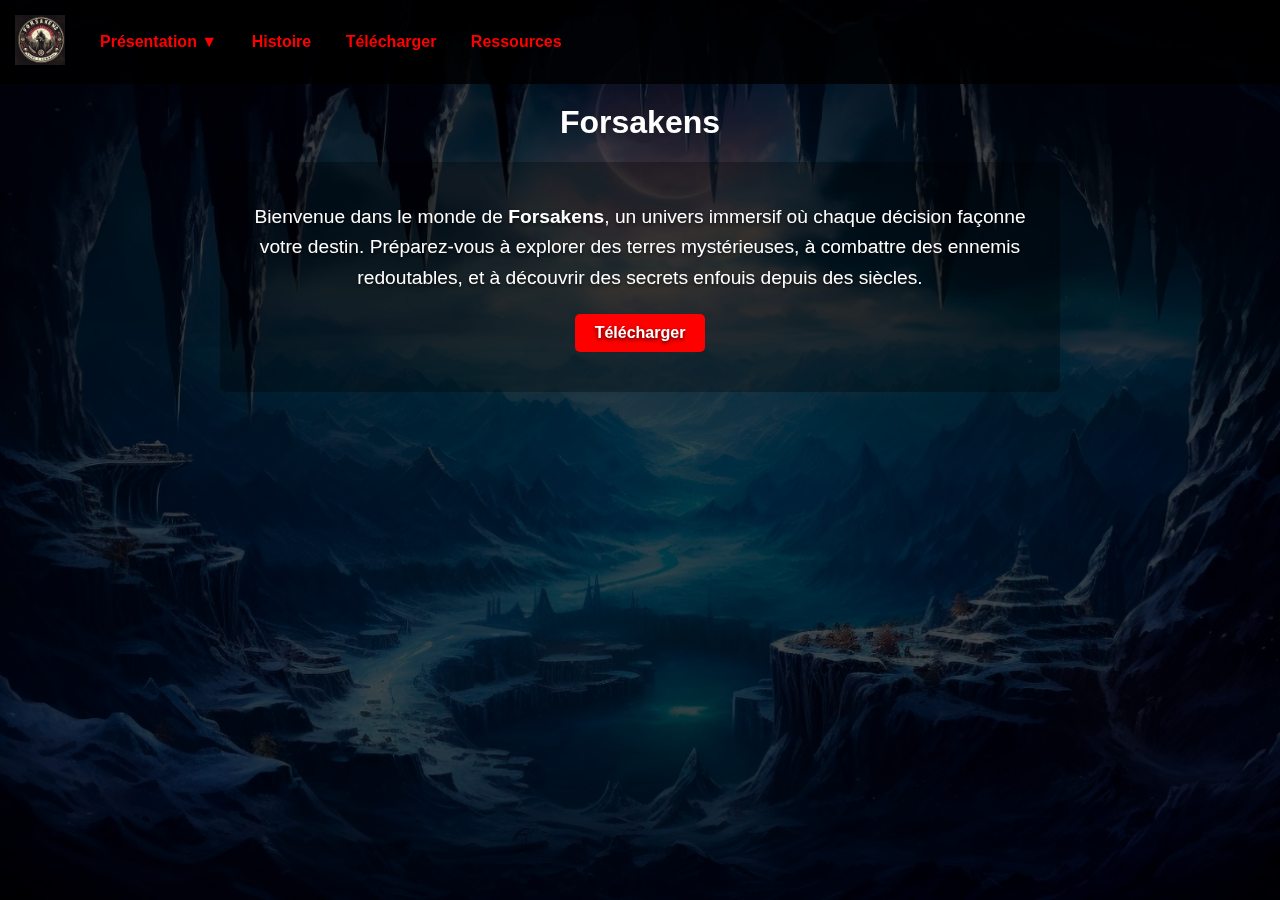
<file: index.html>
<!DOCTYPE html>
<html lang="fr">
<head>
    <meta charset="UTF-8">
    <meta name="viewport" content="width=device-width, initial-scale=1.0">
    <title>Forsakens - Présentation</title>
    <link rel="stylesheet" href="index.css">
</head>
<body>
    <header>
        <a href="index.html"><img src="Logo.png" alt="Logo Forsakens" id="logo"></a>
        <nav>
            <div class="dropdown">
                <a href="#">Présentation ▼</a>
                <div class="dropdown-content">
                    <a href="personnages.html">Personnages</a>
                    <a href="items.html">Items</a>
                </div>
            </div>
            <a href="histoire.html">Histoire</a>
            <a href="telecharger.html">Télécharger</a>
            <a href="ressources.html">Ressources</a>
        </nav>
    </header>

    <main>
        <h1><strong>Forsakens</strong></h1>
        <section class="presentation">
            <p>Bienvenue dans le monde de <strong>Forsakens</strong>, un univers immersif où chaque décision façonne votre destin. Préparez-vous à explorer des terres mystérieuses, à combattre des ennemis redoutables, et à découvrir des secrets enfouis depuis des siècles.</p>
            <a href="telecharger.html" class="download-button">Télécharger</a>
        </section>
    </main>
</body>
</html>
</file>
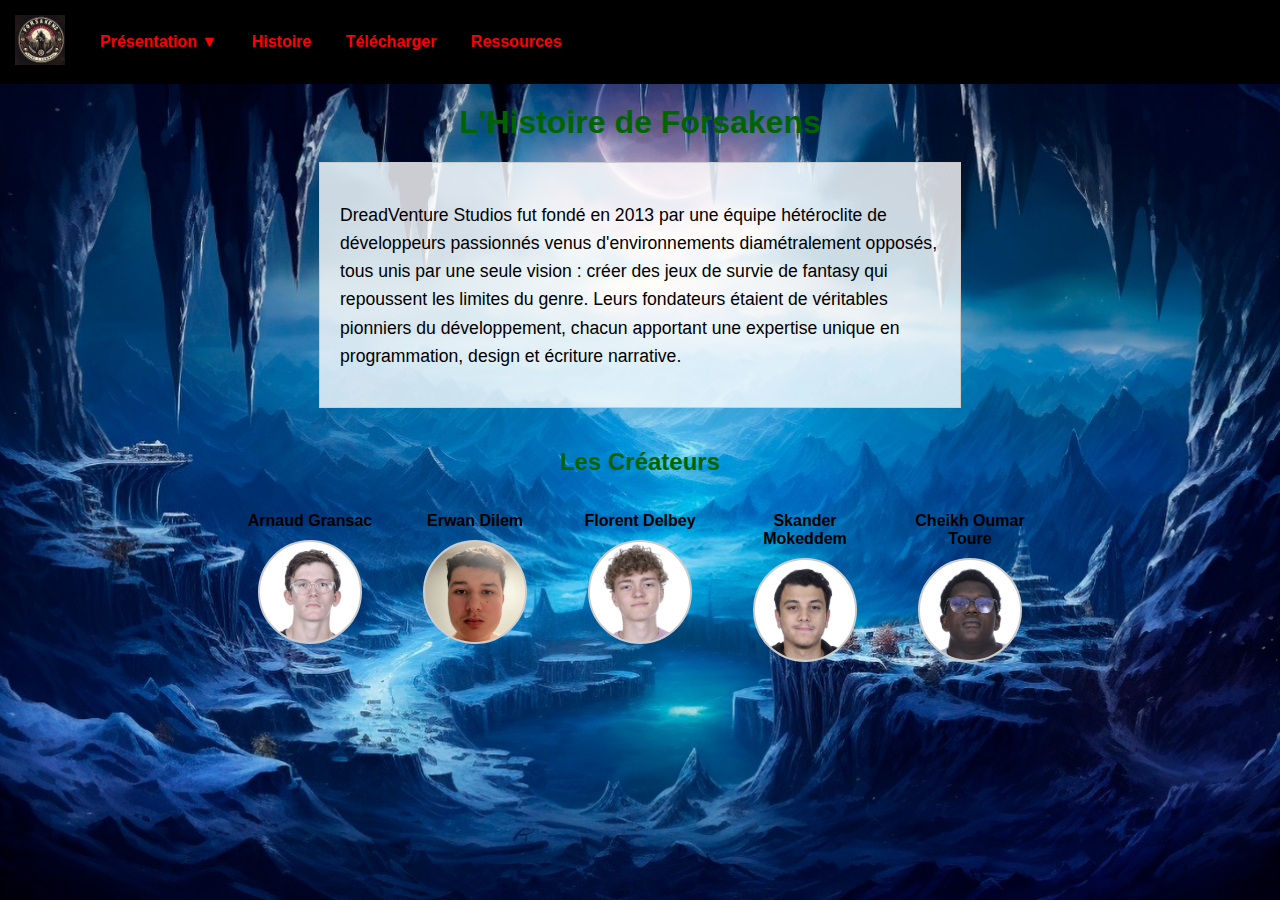
<file: histoire.html>
<!DOCTYPE html>
<html lang="fr">
<head>
    <meta charset="UTF-8">
    <meta name="viewport" content="width=device-width, initial-scale=1.0">
    <title>Forsakens - Histoire</title>
    <link rel="stylesheet" href="histoire.css">
</head>
<body>
    <header>
        <a href="index.html"><img src="Logo.png" alt="Logo du jeu Forsakens" id="logo"></a>
        <nav>
            <div class="dropdown">
                <a href="#">Présentation ▼</a>
                <div class="dropdown-content">
                    <a href="personnages.html">Personnages</a>
                    
                </div>
            </div>
            <a href="histoire.html">Histoire</a>
            <a href="telecharger.html">Télécharger</a>
            <a href="ressources.html">Ressources</a>
        </nav>
    </header>

    <main>
        <h1><strong>L'Histoire de Forsakens</strong></h1>
        <section class="story-box">
            <p>DreadVenture Studios fut fondé en 2013 par une équipe hétéroclite de développeurs passionnés venus d'environnements diamétralement opposés, tous unis par une seule vision : créer des jeux de survie de fantasy qui repoussent les limites du genre. Leurs fondateurs étaient de véritables pionniers du développement, chacun apportant une expertise unique en programmation, design et écriture narrative.</p>
        </section>
        <section class="creators-section">
            <p class="creator-title"><strong>Les Créateurs</strong></p>
            <div class="creators-container">
                <div class="creator-card">
                    <p class="creator-name">Arnaud Gransac</p>
                    <img src="arnaud.png" alt="Image de Arnaud" class="creator-image">
                </div>
                <div class="creator-card">
                    <p class="creator-name">Erwan Dilem</p>
                    <img src="erwan.png" alt="Image de Erwan" class="creator-image">
                </div>
                <div class="creator-card">
                    <p class="creator-name">Florent Delbey</p>
                    <img src="florent.png" alt="Image de Florent" class="creator-image">
                </div>
                <div class="creator-card">
                    <p class="creator-name">Skander Mokeddem</p>
                    <img src="skander.png" alt="Image de Skander" class="creator-image">
                </div>
                <div class="creator-card">
                    <p class="creator-name">Cheikh Oumar Toure</p>
                    <img src="oumar.png" alt="Image de Oumar" class="creator-image">
                </div>
            </div>
        </section>
    </main>
</body>
</html>
</file>
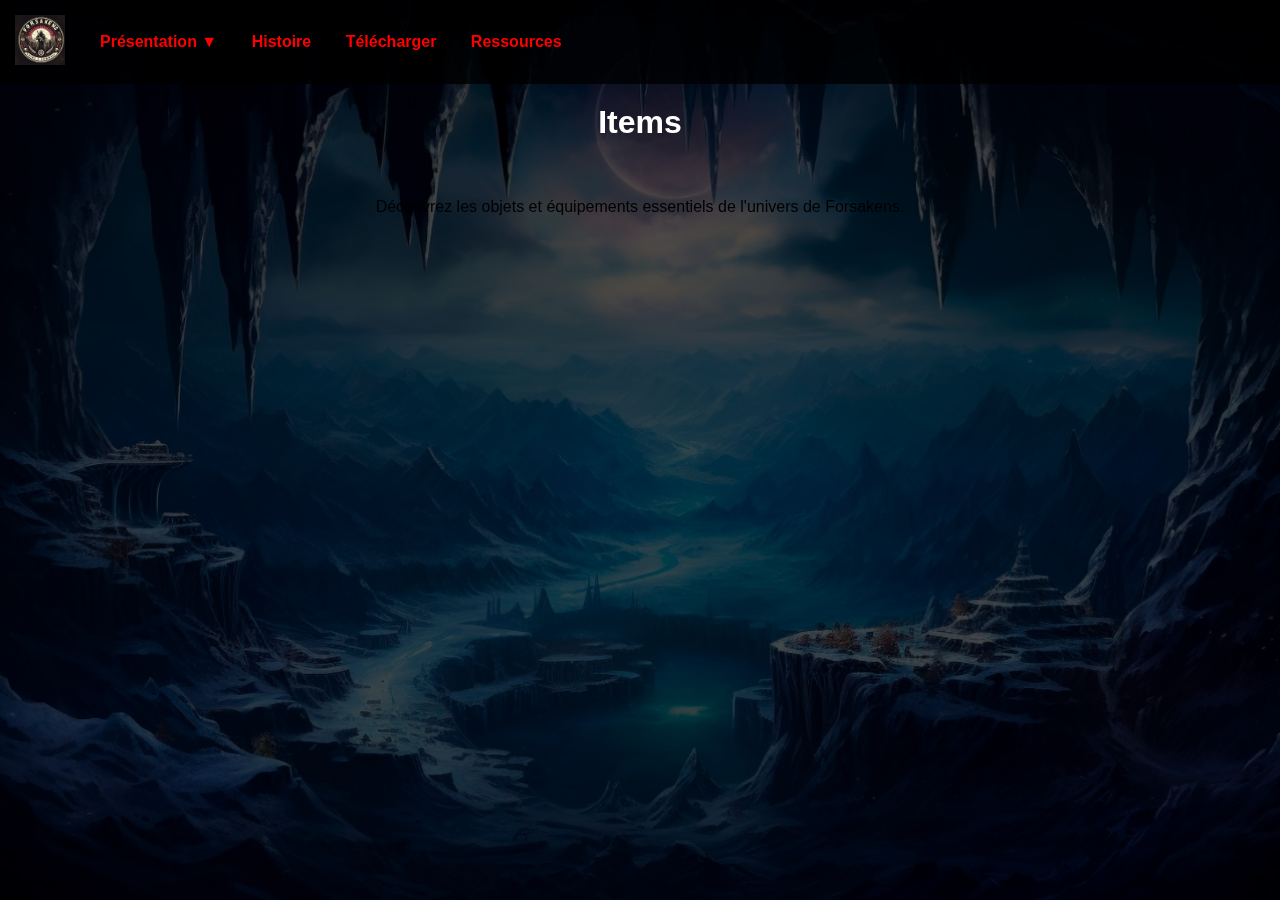
<file: items.html>
<!DOCTYPE html>
<html lang="fr">
<head>
    <meta charset="UTF-8">
    <meta name="viewport" content="width=device-width, initial-scale=1.0">
    <title>Forsakens - Items</title>
    <link rel="stylesheet" href="items.css">
</head>
<body>
    <header>
        <a href="index.html"><img src="Logo.png" alt="Logo Forsakens" id="logo"></a>
        <nav>
            <div class="dropdown">
                <a href="#">Présentation ▼</a>
                <div class="dropdown-content">
                    <a href="personnage.html">Personnage</a>
                    <a href="items.html">Items</a>
                </div>
            </div>
            <a href="histoire.html">Histoire</a>
            <a href="telecharger.html">Télécharger</a>
            <a href="ressources.html">Ressources</a>
        </nav>
    </header>

    <main>
        <h1>Items</h1>
        <section class="items-info">
            <p>Découvrez les objets et équipements essentiels de l'univers de Forsakens.</p>
        </section>
    </main>
</body>
</html>
</file>
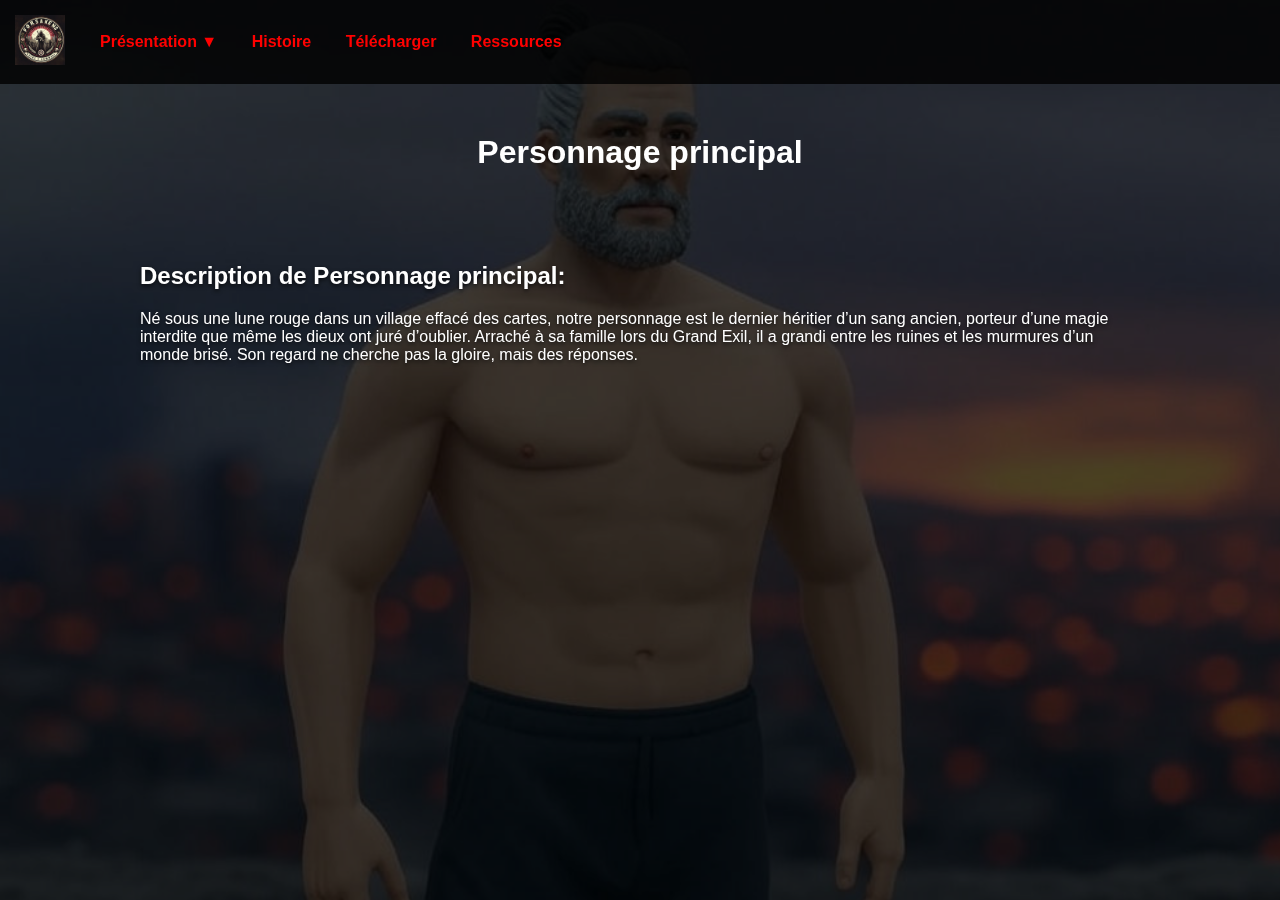
<file: perso.html>
<!DOCTYPE html>
<html lang="fr">
<head>
    <meta charset="UTF-8">
    <meta name="viewport" content="width=, initial-scale=1.0">
    <title>Forsakens - Perso</title>
    <link rel="stylesheet" href="perso.css">
</head>
<body>
    <header>
        <a href="index.html"><img src="Logo.png" alt="Logo Forsakens" id="logo"></a>
        <nav>
            <div class="dropdown">
                <a href="#">Présentation ▼</a>
                <div class="dropdown-content">
                    <a href="personnages.html">Personnage</a>
                </div>
            </div>
            <a href="histoire.html">Histoire</a>
            <a href="telecharger.html">Télécharger</a>
            <a href="ressources.html">Ressources</a>
        </nav>
    </header>

    <main>
        <h1>Personnage principal</h1>
        <section class="character-info">
            <div class="character-details">
                <h2>Description de Personnage principal:</h2>
                <p> </p>
                <p>Né sous une lune rouge dans un village effacé des cartes, notre personnage est le dernier héritier d’un sang ancien, porteur d’une magie interdite que même les dieux ont juré d’oublier. Arraché à sa famille lors du Grand Exil, il a grandi entre les ruines et les murmures d’un monde brisé. Son regard ne cherche pas la gloire, mais des réponses.</p>
                <p> </p>

            </div>
        </section>
    </main>
</body>
</html>
</file>
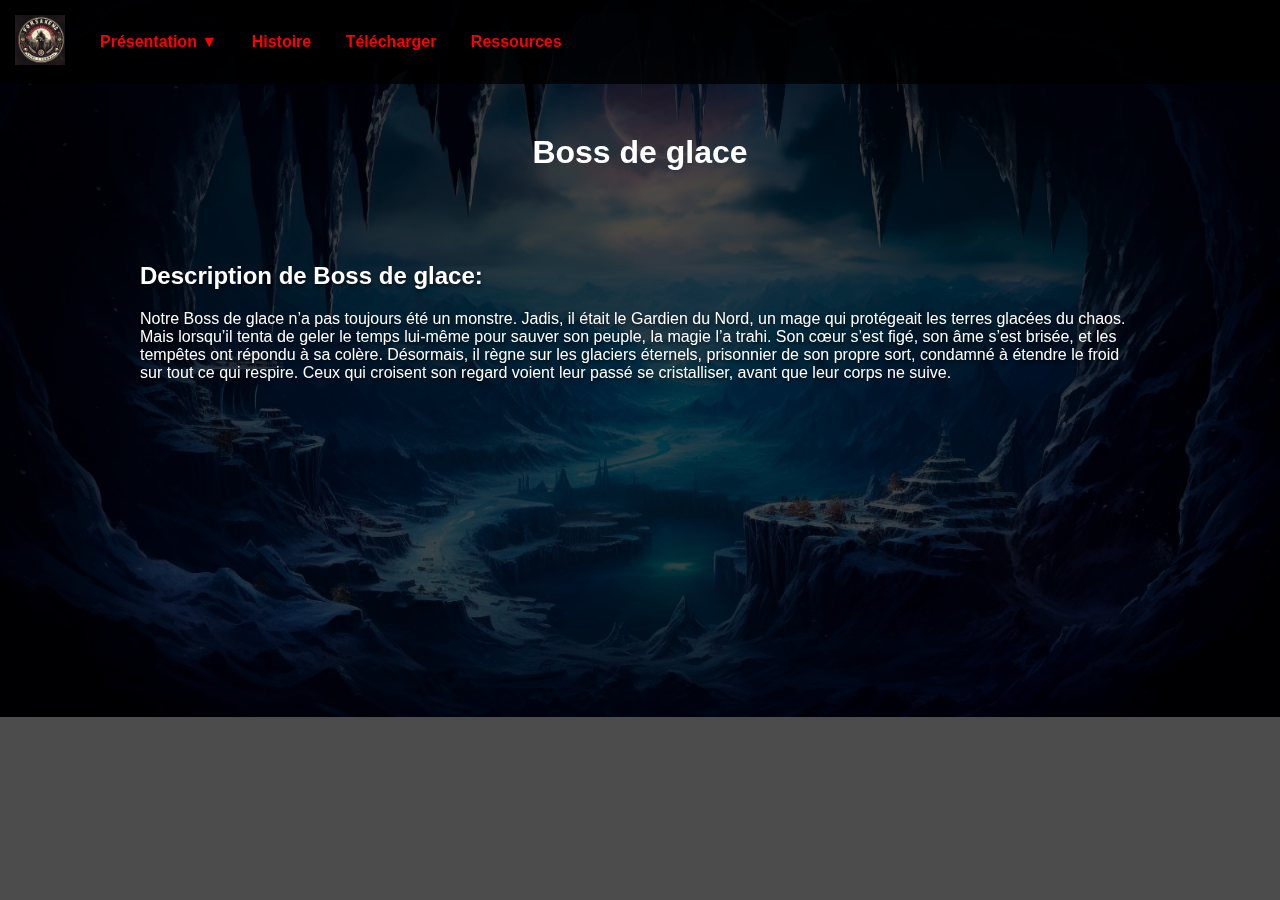
<file: perso2.html>
<!DOCTYPE html>
<html lang="fr">
<head>
    <meta charset="UTF-8">
    <meta name="viewport" content="width=, initial-scale=1.0">
    <title>Forsakens - Perso</title>
    <link rel="stylesheet" href="perso2.css">
</head>
<body>
    <header>
        <a href="index.html"><img src="Logo.png" alt="Logo Forsakens" id="logo"></a>
        <nav>
            <div class="dropdown">
                <a href="#">Présentation ▼</a>
                <div class="dropdown-content">
                    <a href="personnages.html">Personnage</a>
                </div>
            </div>
            <a href="histoire.html">Histoire</a>
            <a href="telecharger.html">Télécharger</a>
            <a href="ressources.html">Ressources</a>
        </nav>
    </header>

    <main>
        <h1>Boss de glace</h1>
        <section class="character-info">
            <div class="character-details">
                <h2>Description de Boss de glace:</h2>
                <p>Notre Boss de glace n’a pas toujours été un monstre. Jadis, il était le Gardien du Nord, un mage qui protégeait les terres glacées du chaos. Mais lorsqu’il tenta de geler le temps lui-même pour sauver son peuple, la magie l’a trahi. Son cœur s’est figé, son âme s’est brisée, et les tempêtes ont répondu à sa colère. Désormais, il règne sur les glaciers éternels, prisonnier de son propre sort, condamné à étendre le froid sur tout ce qui respire. Ceux qui croisent son regard voient leur passé se cristalliser, avant que leur corps ne suive.</p>
                <p> </p>

            </div>
        </section>
    </main>
</body>
</html>
</file>
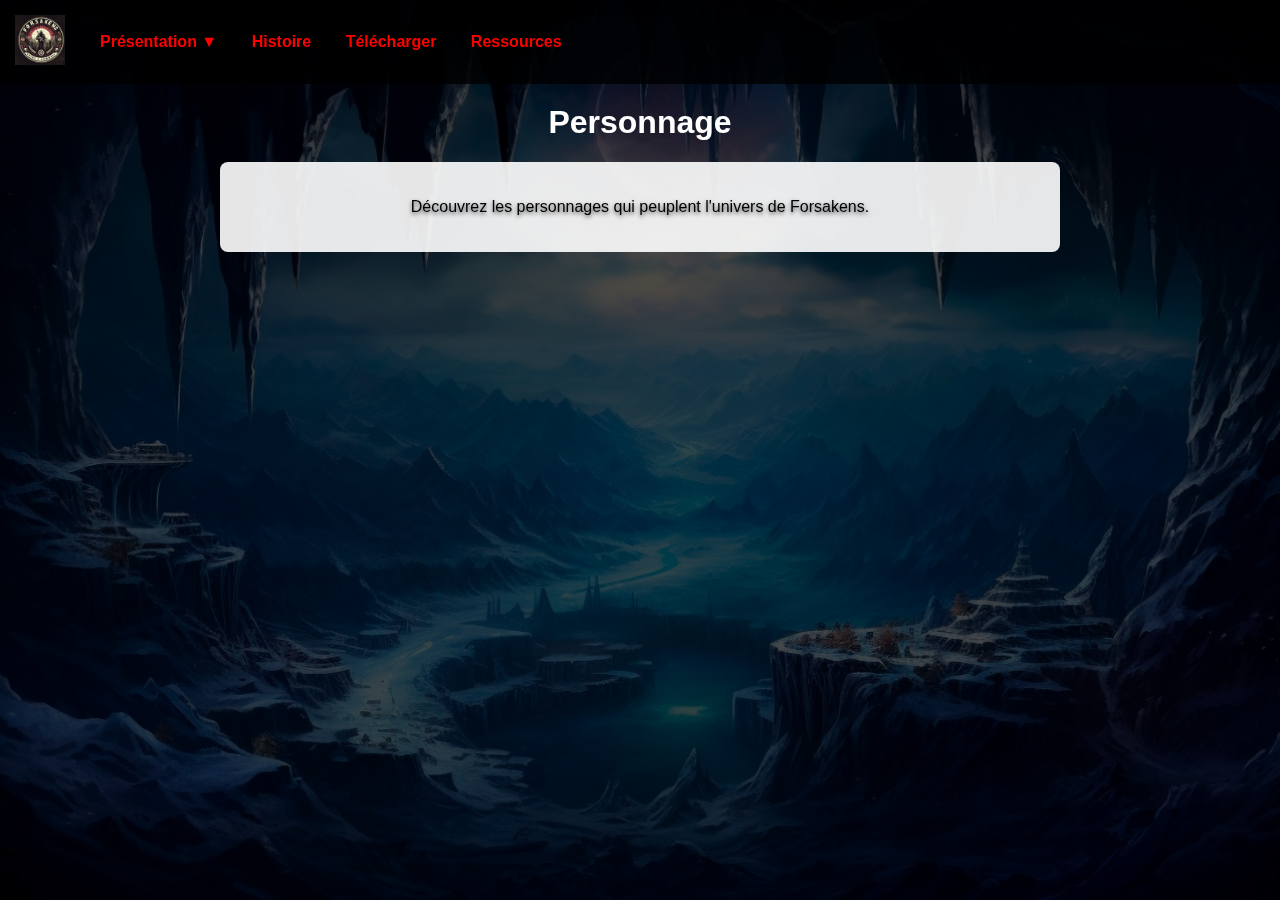
<file: personnage.html>
<!DOCTYPE html>
<html lang="fr">
<head>
    <meta charset="UTF-8">
    <meta name="viewport" content="width=device-width, initial-scale=1.0">
    <title>Forsakens - Personnage</title>
    <link rel="stylesheet" href="personnage.css">
</head>
<body>
    <header>
        <a href="index.html"><img src="Logo.png" alt="Logo Forsakens" id="logo"></a>
        <nav>
            <div class="dropdown">
                <a href="#">Présentation ▼</a>
                <div class="dropdown-content">
                    <a href="personnage.html">Personnage</a>
                </div>
            </div>
            <a href="histoire.html">Histoire</a>
            <a href="telecharger.html">Télécharger</a>
            <a href="ressources.html">Ressources</a>
        </nav>
    </header>

    <main>
        <h1>Personnage</h1>
        <section class="character-info">
            <p>Découvrez les personnages qui peuplent l'univers de Forsakens.</p>
        </section>
    </main>
</body>
</html>
</file>
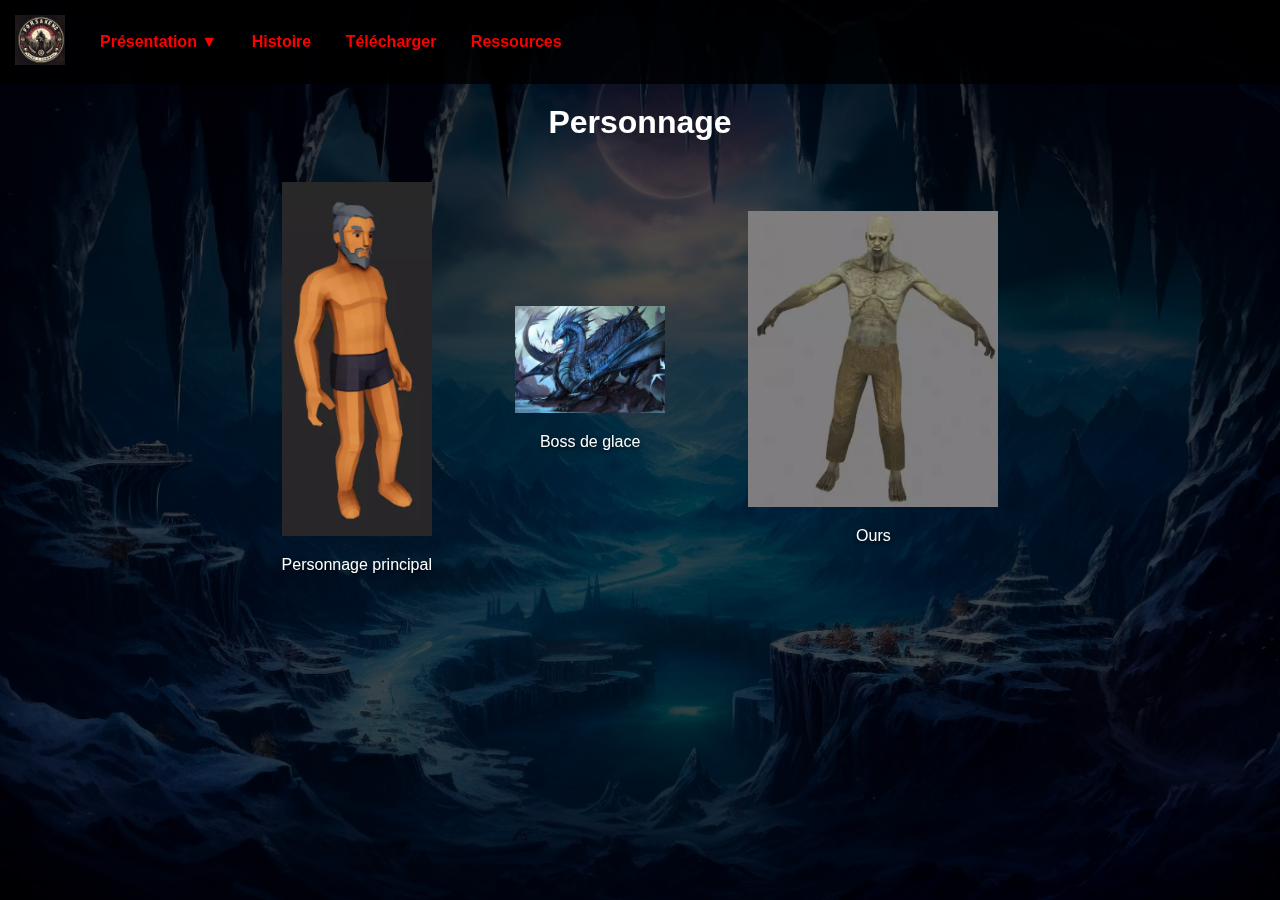
<file: personnages.html>
<!DOCTYPE html>
<html lang="fr">
<head>
    <meta charset="UTF-8">
    <meta name="viewport" content="width=, initial-scale=1.0">
    <title>Forsakens - Personnage</title>
    <link rel="stylesheet" href="personnages.css">
</head>
<body>
    <header>
        <a href="index.html"><img src="Logo.png" alt="Logo Forsakens" id="logo"></a>
        <nav>
            <div class="dropdown">
                <a href="#">Présentation ▼</a>
                <div class="dropdown-content">
                    <a href="personnages.html">Personnage</a>
                </div>
            </div>
            <a href="histoire.html">Histoire</a>
            <a href="telecharger.html">Télécharger</a>
            <a href="ressources.html">Ressources</a>
        </nav>
    </header>

    <main>
        <h1>Personnage</h1>
        <section class="character-info" style="background: none; display: flex; justify-content: space-around; align-items: center; text-align: center;">
            <div class="character-container" style="order: 1;">
                <a href="perso.html"><img src="perso.png" alt="Personnage" class="character-image"></a>
                <p style="color: white;">Personnage principal</p>
            </div>
            <div class="character-container" style="order: 2;">
                <img src="dragon.jpg" alt="Personnage 2" class="character-image dragon-image">

                <p style="color: white;">Boss de glace</p>
            </div>
            <div class="character-container" style="order: 3;">
                <a href="zombie.html"><img src="zombie.png" alt="Zombie" class="character-image zombie-image"></a>
                <p style="color: white;">Ours</p>
            </div>
        </section>
    </main>
</body>
</html>
</file>
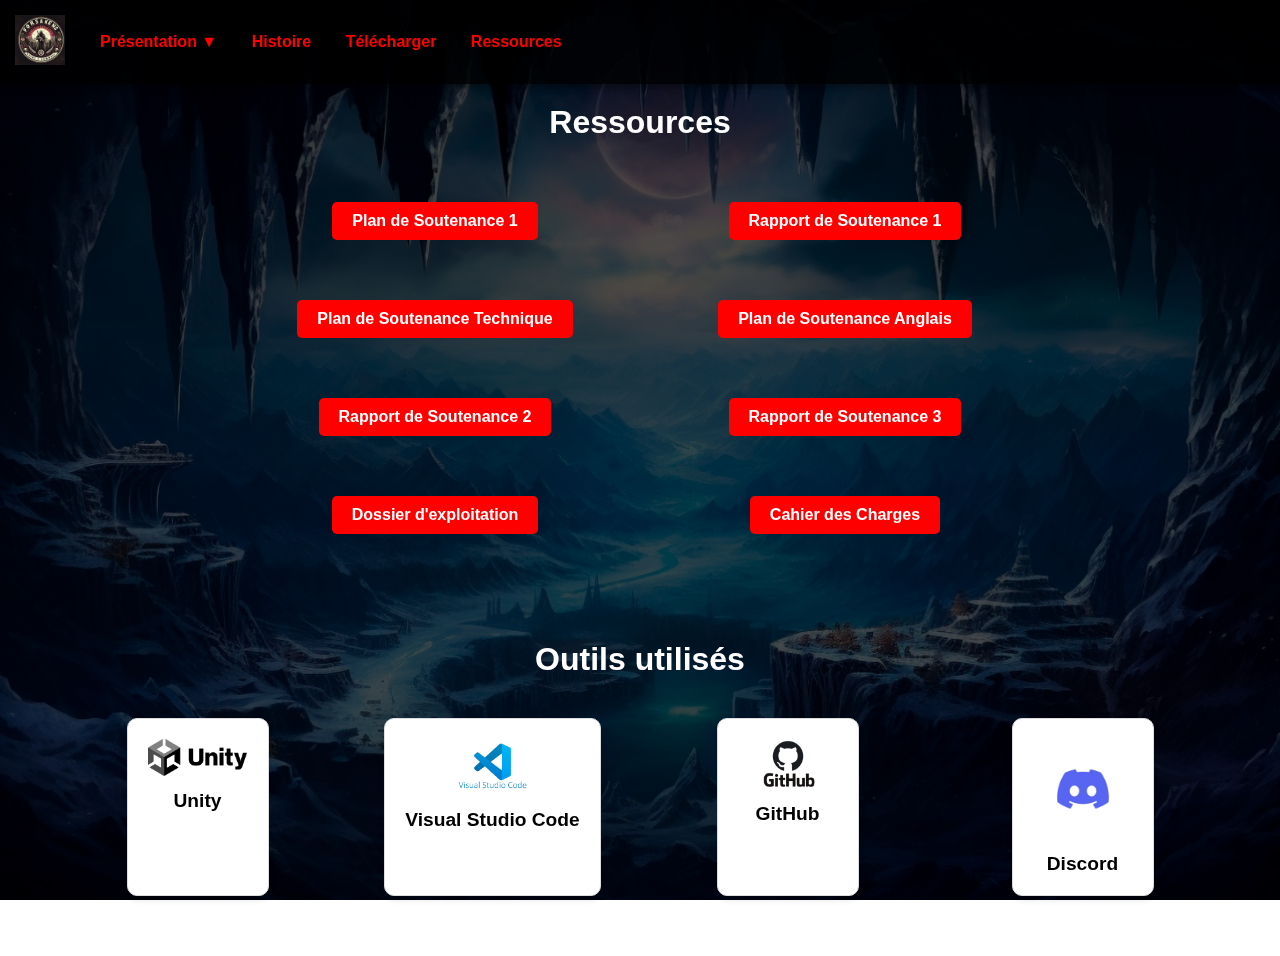
<file: ressources.html>
<!DOCTYPE html>
<html lang="fr">
<head>
    <meta charset="UTF-8">
    <meta name="viewport" content="width=device-width, initial-scale=1.0">
    <title>Forsakens - Ressources</title>
    <link rel="stylesheet" href="ressources.css">
</head>
<body>
    <header>
        <a href="index.html"><img src="Logo.png" alt="Logo du jeu Forsakens" id="logo"></a>
        <nav>
            <div class="dropdown">
                <a href="#">Présentation ▼</a>
                <div class="dropdown-content">
                    <a href="personnages.html">Personnages</a>
                </div>
            </div>
            <a href="histoire.html">Histoire</a>
            <a href="telecharger.html">Télécharger</a>
            <a href="ressources.html">Ressources</a>
        </nav>
    </header>

    <main>
        <h1><strong>Ressources</strong></h1>
        <section class="presentation">
            <a href="Plan_Soutenance_Technique_1.pdf" class="download-button" target="_blank">Plan de Soutenance 1</a>
            <a href="PoC_TheForsakens.pdf" class="download-button" target="_blank">Rapport de Soutenance 1</a>
            <a href="Plan_de_Soutenance_Technique.pdf" class="download-button" target="_blank">Plan de Soutenance Technique</a>
            <a href="Plan_de_Soutenance_Anglais.pdf" class="download-button" target="_blank">Plan de Soutenance Anglais</a>
            <a href="Rapport_de_soutenance2.pdf" class="download-button" target="_blank">Rapport de Soutenance 2</a>
            <a href="rapportdesoutenance3.pdf" class="download-button" target="_blank">Rapport de Soutenance 3</a>
            <a href="Dossier_d_exploitation.pdf" class="download-button" target="_blank">Dossier d'exploitation</a>
            <a href="Forsakens_CdcF.pdf" class="download-button" target="_blank">Cahier des Charges</a>
        </section>
    
        <section class="tools-section">
            <h2>Outils utilisés</h2>
            <div class="tools-grid">
                <div class="tool-card">
                    <img src="unity.png" alt="Unity">
                    <p>Unity</p>
                </div>
                <div class="tool-card">
                    <img src="vs.png" alt="VScode">
                    <p>Visual Studio Code</p>
                </div>
                <div class="tool-card">
                    <img src="github.png" alt="GitHub">
                    <p>GitHub</p>
                </div>
                <div class="tool-card">
                    <img src="discord.png" alt="Discord">
                    <p>Discord</p>
                </div>
            </div>
        </section>
    </main>
    
</body>
</html>
</file>
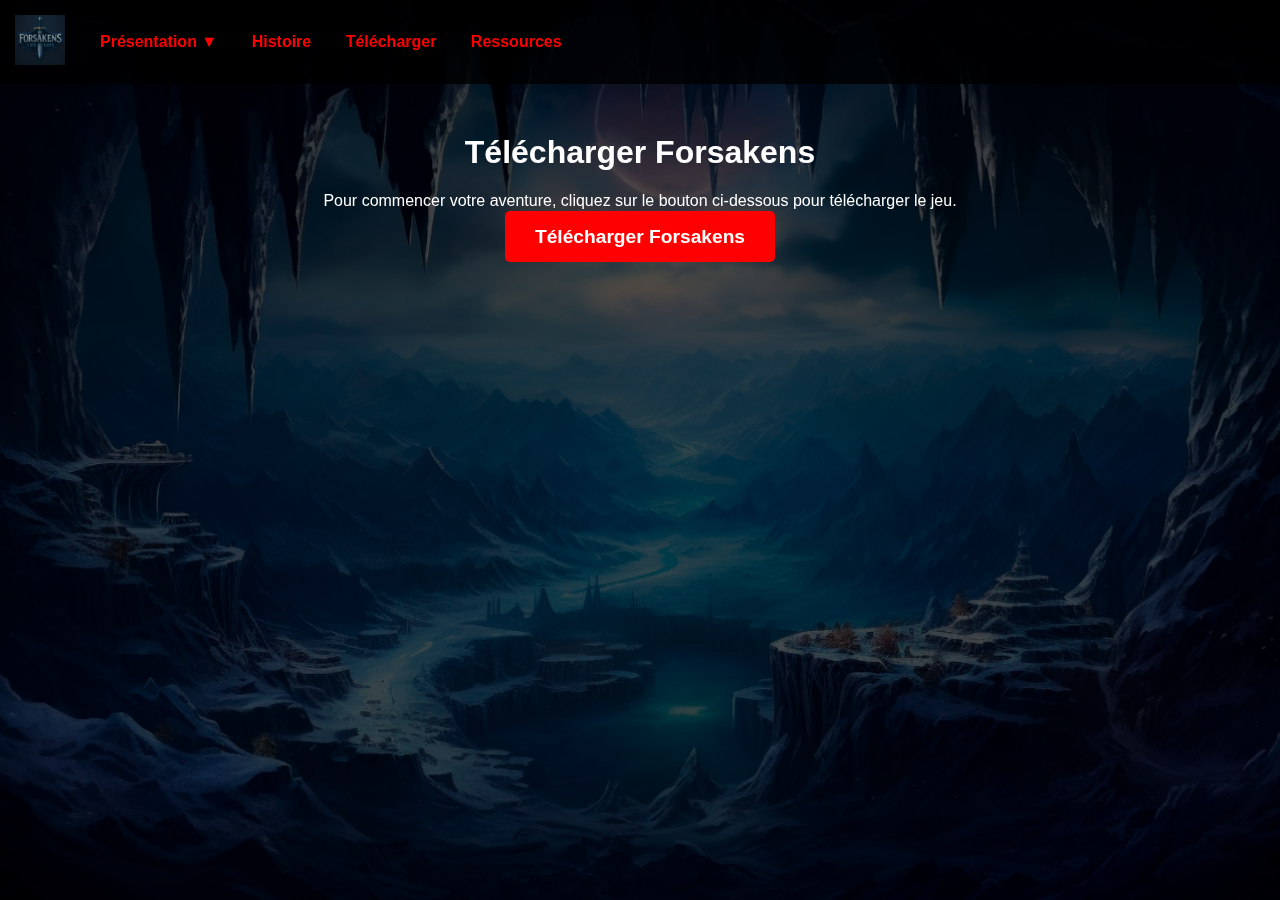
<file: telecharger.html>
<!DOCTYPE html>
<html lang="fr">
<head>
    <meta charset="UTF-8">
    <meta name="viewport" content="width=device-width, initial-scale=1.0">
    <title>Forsakens - Télécharger</title>
    <link rel="stylesheet" href="telecharger.css">
</head>
<body>
    <header>
        <a href="index.html"><img src="logo.png" alt="Logo du jeu Forsakens" id="logo"></a>
        <nav>
            <div class="dropdown">
                <a href="#">Présentation ▼</a>
                <div class="dropdown-content">
                    <a href="personnages.html">Personnages</a>
                    <a href="intems.html">Items</a>
                </div>
            </div>
            <a href="histoire.html">Histoire</a>
            <a href="telecharger.html">Télécharger</a>
            <a href="ressources.html">Ressources</a>
        </nav>
    </header>

    <main>
        <div class="download-section">
            <h1 style="color: white;">Télécharger Forsakens</h1>
            <p style="color: white;">Pour commencer votre aventure, cliquez sur le bouton ci-dessous pour télécharger le jeu.</p>
          <a href="https://www.google.com" class="download-button" target="_blank">Télécharger Forsakens</a>
        </div>
    </main>
</body>
</html>
</file>
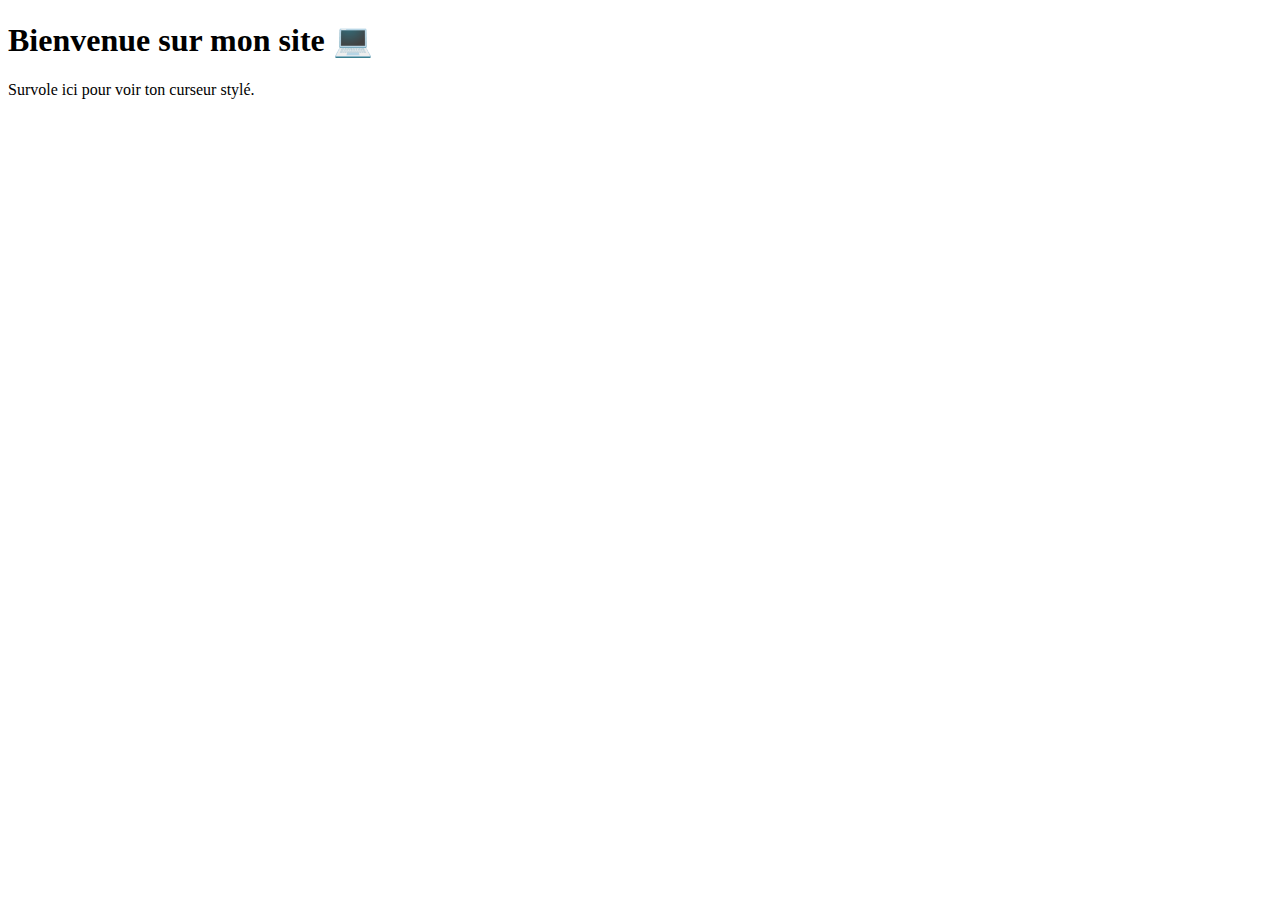
<file: test.html>
<!DOCTYPE html>
<html lang="fr">
<head>
  <meta charset="UTF-8">
  <title>Mon site avec un curseur stylé</title>
  <style>
    body {
      cursor: url('logo.png'), auto;
    }
  </style>
</head>
<body>
  <h1>Bienvenue sur mon site 💻</h1>
  <p>Survole ici pour voir ton curseur stylé.</p>
</body>
</html>
</file>
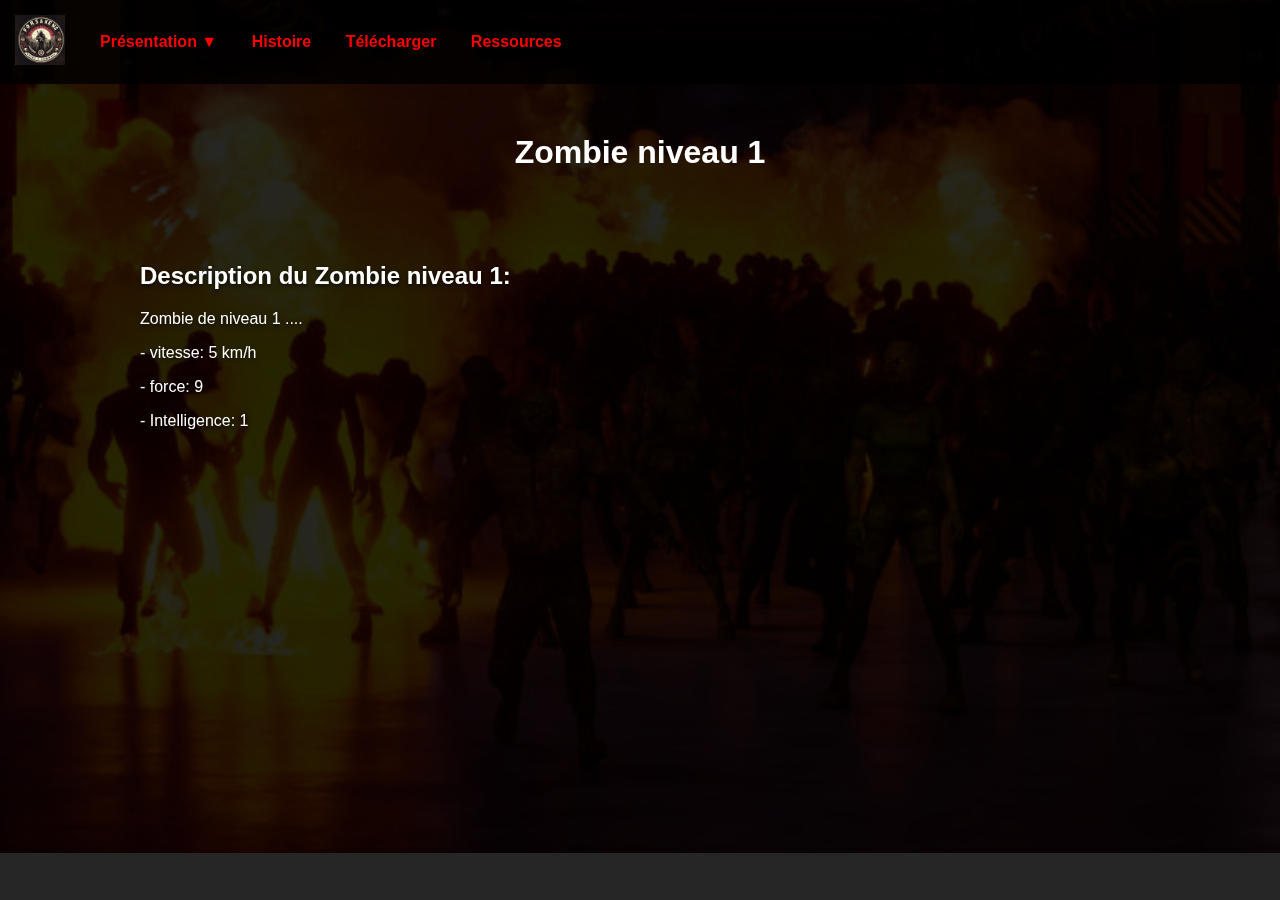
<file: zombie.html>
<!DOCTYPE html>
<html lang="fr">
<head>
    <meta charset="UTF-8">
    <meta name="viewport" content="width=, initial-scale=1.0">
    <title>Forsakens - Perso</title>
    <link rel="stylesheet" href="zombie.css">
</head>
<body>
    <header>
        <a href="index.html"><img src="Logo.png" alt="Logo Forsakens" id="logo"></a>
        <nav>
            <div class="dropdown">
                <a href="#">Présentation ▼</a>
                <div class="dropdown-content">
                    <a href="personnages.html">Personnage</a>
                    <a href="items.html">Items</a>
                </div>
            </div>
            <a href="histoire.html">Histoire</a>
            <a href="telecharger.html">Télécharger</a>
            <a href="ressources.html">Ressources</a>
        </nav>
    </header>

    <main>
        <h1>Zombie niveau 1</h1>
        <section class="character-info">
            <div class="character-details">
                <h2>Description du Zombie niveau 1:</h2>
                <p>Zombie de niveau 1 ....</p>
                <p>- vitesse: 5 km/h</p>
                <p>- force: 9</p>
                <p>- Intelligence: 1</p>
            </div>
        </section>
    </main>
</body>
</html>
</file>
<file: index.css>
body {
    font-family: Arial, sans-serif;
    margin: 0;
    padding: 0;
    background: url('fond.jpg') no-repeat center center fixed;
    background-size: cover;
    color: black;
    position: relative;
}

body::before {
    content: '';
    position: fixed;
    top: 0;
    left: 0;
    width: 100%;
    height: 100%;
    background-color: rgba(0, 0, 0, 0.7); /* Couche sombre avec opacité à 70% */
    z-index: -1; /* Place la couche derrière tout le contenu */
}

header {
    display: flex;
    align-items: center;
    padding: 15px;
    background-color: rgba(0, 0, 0, 0.8);
}

#logo {
    height: 50px;
    margin-right: 20px;
}

nav {
    position: relative;
}

nav a {
    color: red;
    text-decoration: none;
    margin: 0 15px;
    font-weight: bold;
    transition: color 0.3s;
}

nav a:hover {
    text-decoration: underline;
}

.dropdown {
    position: relative;
    display: inline-block;
}

.dropdown-content {
    display: none;
    position: absolute;
    background-color: black;
    min-width: 150px;
    top: 100%;
    left: 0;
    z-index: 1;
}

.dropdown-content a {
    color: red;
    padding: 10px;
    text-decoration: none;
    display: block;
    font-weight: normal;
}

.dropdown:hover .dropdown-content {
    display: block;
}

.dropdown-content a:hover {
    background-color: darkred;
    text-decoration: none;
}

h1 {
    text-align: center;
    color: white;
    margin-top: 20px;
}

.presentation {
    padding: 20px;
    text-align: center;
    max-width: 800px;
    margin: auto;
    background-color: rgba(255, 255, 255, 0.9);
    border-radius: 8px;
}

.presentation p {
    font-size: 1.2em;
    line-height: 1.6em;
}

.download-button {
    display: block;
    width: fit-content;
    margin: 20px auto;
    padding: 10px 20px;
    background-color: red;
    color: white;
    text-decoration: none;
    font-weight: bold;
    border-radius: 5px;
    transition: background-color 0.3s;
}

.download-button:hover {
    background-color: darkred;
}

.presentation {
    padding: 20px;
    text-align: center;
    max-width: 800px;
    margin: auto;
    background-color: rgba(0, 0, 0, 0.3); /* Fond noir semi-transparent */
    color: white; /* Texte en blanc */
    text-shadow: 0 2px 4px rgba(0, 0, 0, 0.7); /* Ajoute une ombre au texte pour améliorer la lisibilité */
    border-radius: 8px; /* Coins arrondis */
}
</file>
<file: histoire.css>
body { 
    font-family: Arial, sans-serif;
    margin: 0;
    padding: 0;
    background-image: url('fond.jpg');
    background-size: cover;
    background-position: center;
    background-attachment: fixed;
    color: black;
}

header {
    display: flex;
    align-items: center;
    padding: 15px;
    background-color: black;
}

#logo {
    height: 50px;
    margin-right: 20px;
}

nav {
    position: relative;
}

nav a {
    color: red;
    text-decoration: none;
    margin: 0 15px;
    font-weight: bold;
    transition: color 0.3s;
}

nav a:hover {
    text-decoration: underline;
}

.dropdown {
    position: relative;
    display: inline-block;
}

.dropdown-content {
    display: none;
    position: absolute;
    background-color: black;
    min-width: 150px;
    top: 100%;
    left: 0;
    z-index: 1;
}

.dropdown-content a {
    color: red;
    padding: 10px;
    text-decoration: none;
    display: block;
    font-weight: normal;
}

.dropdown:hover .dropdown-content {
    display: block;
}

.dropdown-content a:hover {
    background-color: darkred;
    text-decoration: none;
}

h1 {
    text-align: center;
    color: darkgreen;
    margin-top: 20px;
}

.story-box {
    max-width: 600px;
    background-color: rgba(255, 255, 255, 0.8); /* Fond blanc avec transparence */
    padding: 20px;
    border: 1px solid #ccc;
    margin: 20px auto;
    font-size: 1.1em;
    line-height: 1.6;
}

.creators-section {
    text-align: center;
    margin-top: 40px;
}

.creator-title {
    font-weight: bold;
    font-size: 1.5em;
    color: darkgreen;
    margin-bottom: 20px;
}

.creators-container {
    display: flex;
    justify-content: center;
    gap: 15px;
    flex-wrap: wrap;
}

.creator-card {
    width: 150px;
    text-align: center;
}

.creator-name {
    font-weight: bold;
    margin-bottom: 10px;
}

.creator-image {
    width: 100px;
    height: 100px;
    background-color: #ddd;
    border-radius: 50%;
    object-fit: cover;
    border: 2px solid #ccc;
}
</file>
<file: items.css>
body {
    font-family: Arial, sans-serif;
    margin: 0;
    padding: 0;
    background: url('fond.png') no-repeat center center fixed;
    background-size: cover;
    color: black;
    position: relative;
}

body::before {
    content: '';
    position: fixed;
    top: 0;
    left: 0;
    width: 100%;
    height: 100%;
    background-color: rgba(0, 0, 0, 0.7);
    z-index: -1;
}

header {
    display: flex;
    align-items: center;
    padding: 15px;
    background-color: rgba(0, 0, 0, 0.8);
}

#logo {
    height: 50px;
    margin-right: 20px;
}

nav {
    position: relative;
}

nav a {
    color: red;
    text-decoration: none;
    margin: 0 15px;
    font-weight: bold;
    transition: color 0.3s;
}

nav a:hover {
    text-decoration: underline;
}

.dropdown {
    position: relative;
    display: inline-block;
}

.dropdown-content {
    display: none;
    position: absolute;
    background-color: black;
    min-width: 150px;
    top: 100%;
    left: 0;
    z-index: 1;
}

.dropdown-content a {
    color: red;
    padding: 10px;
    text-decoration: none;
    display: block;
    font-weight: normal;
}

.dropdown:hover .dropdown-content {
    display: block;
}

.dropdown-content a:hover {
    background-color: darkred;
    text-decoration: none;
}

h1 {
    text-align: center;
    color: white;
    margin-top: 20px;
}

.items-info {
    display: flex;
    justify-content: center;
    gap: 30px;
    padding: 20px;
    flex-wrap: wrap;
    text-align: center;
}

.item {
    display: flex;
    flex-direction: column;
    align-items: center;
    width: 200px;
    height: 300px;
    justify-content: space-between;
}

.item img {
    max-width: 100%;
    border-radius: 8px;
}

.item p {
    color: white;
    text-shadow: 0 2px 4px rgba(0, 0, 0, 0.7);
    margin-top: 10px;
}
</file>
<file: perso.css>
body {
    font-family: Arial, sans-serif;
    margin: 0;
    padding: 0;
    background: url('persofond.png') no-repeat center top fixed;
    background-size: 100%;
    color: white;
    position: relative;
}

body::before {
    content: '';
    position: fixed;
    top: 0;
    left: 0;
    width: 100%;
    height: 100%;
    background-color: rgba(0, 0, 0, 0.7);
    z-index: -1;
}

header {
    display: flex;
    align-items: center;
    padding: 15px;
    background-color: rgba(0, 0, 0, 0.8);
}

#logo {
    height: 50px;
    margin-right: 20px;
}

nav {
    position: relative;
}

nav a {
    color: red;
    text-decoration: none;
    margin: 0 15px;
    font-weight: bold;
    transition: color 0.3s;
}

nav a:hover {
    text-decoration: underline;
}

.dropdown {
    position: relative;
    display: inline-block;
}

.dropdown-content {
    display: none;
    position: absolute;
    background-color: black;
    min-width: 150px;
    top: 100%;
    left: 0;
    z-index: 1;
}

.dropdown-content a {
    color: red;
    padding: 10px;
    text-decoration: none;
    display: block;
    font-weight: normal;
}

.dropdown:hover .dropdown-content {
    display: block;
}

.dropdown-content a:hover {
    background-color: darkred;
    text-decoration: none;
}

h1 {
    text-align: center;
    color: white;
    margin-top: 50px;
}

.character-info {
    padding: 50px;
    text-align: left;
    max-width: 1000px;
    margin: auto;
    background-color: transparent;
    color: white;
    text-shadow: 0 2px 4px rgba(0, 0, 0, 0.7);
}

.character-details {
    text-align: left;
}



.character-image:hover {
    transform: scale(1.1);
}
</file>
<file: perso2.css>
body {
    font-family: Arial, sans-serif;
    margin: 0;
    padding: 0;
    background: url('fond.png') no-repeat center top fixed;
    background-size: 100%;
    color: white;
    position: relative;
}

body::before {
    content: '';
    position: fixed;
    top: 0;
    left: 0;
    width: 100%;
    height: 100%;
    background-color: rgba(0, 0, 0, 0.7);
    z-index: -1;
}

header {
    display: flex;
    align-items: center;
    padding: 15px;
    background-color: rgba(0, 0, 0, 0.8);
}

#logo {
    height: 50px;
    margin-right: 20px;
}

nav {
    position: relative;
}

nav a {
    color: red;
    text-decoration: none;
    margin: 0 15px;
    font-weight: bold;
    transition: color 0.3s;
}

nav a:hover {
    text-decoration: underline;
}

.dropdown {
    position: relative;
    display: inline-block;
}

.dropdown-content {
    display: none;
    position: absolute;
    background-color: black;
    min-width: 150px;
    top: 100%;
    left: 0;
    z-index: 1;
}

.dropdown-content a {
    color: red;
    padding: 10px;
    text-decoration: none;
    display: block;
    font-weight: normal;
}

.dropdown:hover .dropdown-content {
    display: block;
}

.dropdown-content a:hover {
    background-color: darkred;
    text-decoration: none;
}

h1 {
    text-align: center;
    color: white;
    margin-top: 50px;
}

.character-info {
    padding: 50px;
    text-align: left;
    max-width: 1000px;
    margin: auto;
    background-color: transparent;
    color: white;
    text-shadow: 0 2px 4px rgba(0, 0, 0, 0.7);
}

.character-details {
    text-align: left;
}



.character-image:hover {
    transform: scale(1.1);
}
</file>
<file: personnage.css>
body {
    font-family: Arial, sans-serif;
    margin: 0;
    padding: 0;
    background: url('fond.png') no-repeat center center fixed;
    background-size: cover;
    color: black;
    position: relative;
}

body::before {
    content: '';
    position: fixed;
    top: 0;
    left: 0;
    width: 100%;
    height: 100%;
    background-color: rgba(0, 0, 0, 0.7);
    z-index: -1;
}

header {
    display: flex;
    align-items: center;
    padding: 15px;
    background-color: rgba(0, 0, 0, 0.8);
}

#logo {
    height: 50px;
    margin-right: 20px;
}

nav {
    position: relative;
}

nav a {
    color: red;
    text-decoration: none;
    margin: 0 15px;
    font-weight: bold;
    transition: color 0.3s;
}

nav a:hover {
    text-decoration: underline;
}

.dropdown {
    position: relative;
    display: inline-block;
}

.dropdown-content {
    display: none;
    position: absolute;
    background-color: black;
    min-width: 150px;
    top: 100%;
    left: 0;
    z-index: 1;
}

.dropdown-content a {
    color: red;
    padding: 10px;
    text-decoration: none;
    display: block;
    font-weight: normal;
}

.dropdown:hover .dropdown-content {
    display: block;
}

.dropdown-content a:hover {
    background-color: darkred;
    text-decoration: none;
}

h1 {
    text-align: center;
    color: white;
    margin-top: 20px;
}

.character-info {
    padding: 20px;
    text-align: center;
    max-width: 800px;
    margin: auto;
    background-color: rgba(255, 255, 255, 0.9);
    border-radius: 8px;
    color: black;
    text-shadow: 0 2px 4px rgba(0, 0, 0, 0.7);
}
</file>
<file: personnages.css>
body {
    font-family: Arial, sans-serif;
    margin: 0;
    padding: 0;
    background: url('fond.png') no-repeat center center fixed;
    background-size: cover;
    color: black;
    position: relative;
}

body::before {
    content: '';
    position: fixed;
    top: 0;
    left: 0;
    width: 100%;
    height: 100%;
    background-color: rgba(0, 0, 0, 0.7);
    z-index: -1;
}

header {
    display: flex;
    align-items: center;
    padding: 15px;
    background-color: rgba(0, 0, 0, 0.8);
}

#logo {
    height: 50px;
    margin-right: 20px;
}

nav {
    position: relative;
}

nav a {
    color: red;
    text-decoration: none;
    margin: 0 15px;
    font-weight: bold;
    transition: color 0.3s;
}

nav a:hover {
    text-decoration: underline;
}

.dropdown {
    position: relative;
    display: inline-block;
}

.dropdown-content {
    display: none;
    position: absolute;
    background-color: black;
    min-width: 150px;
    top: 100%;
    left: 0;
    z-index: 1;
}

.dropdown-content a {
    color: red;
    padding: 10px;
    text-decoration: none;
    display: block;
    font-weight: normal;
}

.dropdown:hover .dropdown-content {
    display: block;
}

.dropdown-content a:hover {
    background-color: darkred;
    text-decoration: none;
}

h1 {
    text-align: center;
    color: white;
    margin-top: 20px;
}

.character-info {
    padding: 20px;
    text-align: center;
    max-width: 800px;
    margin: auto;
    background-color: rgba(255, 255, 255, 0.9);
    border-radius: 8px;
    color: black;
    text-shadow: 0 2px 4px rgba(0, 0, 0, 0.7);
}

.character-image {
    transition: transform 0.3s ease-in-out;
    width: 150px;
    height: auto;
}

.character-image:hover {
    transform: scale(1.1);
}

.zombie-image {
    width: 250px;
    height: auto;
}
</file>
<file: ressources.css>
body {
    font-family: Arial, sans-serif;
    margin: 0;
    padding: 0;
    background: url('fond.png') no-repeat center center fixed;
    background-size: cover;
    color: black;
    position: relative;
}

body::before {
    content: '';
    position: fixed;
    top: 0;
    left: 0;
    width: 100%;
    height: 100%;
    background-color: rgba(0, 0, 0, 0.7);
    z-index: -1;
}

header {
    display: flex;
    align-items: center;
    padding: 15px;
    background-color: rgba(0, 0, 0, 0.8);
    box-shadow: 0 4px 6px rgba(0, 0, 0, 0.3);
}

#logo {
    height: 50px;
    margin-right: 20px;
}

nav {
    position: relative;
}

nav a {
    color: red;
    text-decoration: none;
    margin: 0 15px;
    font-weight: bold;
    transition: color 0.3s;
}

nav a:hover {
    text-decoration: underline;
}

.dropdown {
    position: relative;
    display: inline-block;
}

.dropdown-content {
    display: none;
    position: absolute;
    background-color: black;
    min-width: 150px;
    top: 100%;
    left: 0;
    z-index: 1;
}

.dropdown-content a {
    color: red;
    padding: 10px;
    text-decoration: none;
    display: block;
    font-weight: normal;
}

.dropdown:hover .dropdown-content {
    display: block;
}

.dropdown-content a:hover {
    background-color: darkred;
    text-decoration: none;
}

h1 {
    text-align: center;
    color: white;
    margin-top: 20px;
}

.presentation {
    display: grid;
    grid-template-columns: repeat(2, 1fr);
    gap: 20px;
    padding: 20px;
    max-width: 800px;
    margin: auto;
    background-color: transparent;
    border-radius: 8px;
    justify-items: center;
}

.download-button {
    display: block;
    width: fit-content;
    margin: 20px auto;
    padding: 10px 20px;
    background-color: red;
    color: white;
    text-decoration: none;
    font-weight: bold;
    border-radius: 5px;
    border: none;
    transition: background-color 0.3s;
}

.download-button:hover {
    background-color: darkred;
    text-decoration: none;
}

.tools-section {
    padding: 40px;
    text-align: center;
}

.tools-section h2 {
    color: white;
    margin-bottom: 20px;
    font-size: 2em;
}

.tools-grid {
    display: grid;
    grid-template-columns: repeat(auto-fit, minmax(200px, 1fr));
    gap: 20px;
    justify-items: center;
    padding: 20px;
}

.tool-card {
    background-color: white;
    color: black;
    border: 1px solid #ddd;
    border-radius: 10px;
    text-align: center;
    padding: 20px;
    box-shadow: 0 4px 6px rgba(0, 0, 0, 0.1);
    transition: transform 0.3s, box-shadow 0.3s;
}

.tool-card:hover {
    transform: translateY(-10px);
    box-shadow: 0 8px 12px rgba(0, 0, 0, 0.2);
}

.tool-card img {
    max-width: 100px;
    margin-bottom: 10px;
}

.tool-card p {
    margin: 0;
    font-size: 1.2em;
    font-weight: bold;
}
</file>
<file: telecharger.css>
body {
    font-family: Arial, sans-serif;
    margin: 0;
    padding: 0;
    background: url('fond.png') no-repeat center center fixed;
    background-size: cover;
    position: relative;
    color: black;
}

body::before {
    content: '';
    position: fixed;
    top: 0;
    left: 0;
    width: 100%;
    height: 100%;
    background-color: rgba(0, 0, 0, 0.7); /* Effet sombre */
    z-index: -1;
}

header {
    display: flex;
    align-items: center;
    padding: 15px;
    background-color: rgba(0, 0, 0, 0.8);
}

#logo {
    height: 50px;
    margin-right: 20px;
}

nav {
    position: relative;
}

nav a {
    color: red;
    text-decoration: none;
    margin: 0 15px;
    font-weight: bold;
    transition: color 0.3s;
}

nav a:hover {
    text-decoration: underline;
}

.dropdown {
    position: relative;
    display: inline-block;
}

.dropdown-content {
    display: none;
    position: absolute;
    background-color: black;
    min-width: 150px;
    top: 100%;
    left: 0;
    z-index: 1;
}

.dropdown-content a {
    color: red;
    padding: 10px;
    text-decoration: none;
    display: block;
    font-weight: normal;
}

.dropdown:hover .dropdown-content {
    display: block;
}

.dropdown-content a:hover {
    background-color: darkred;
    text-decoration: none;
}

.download-section {
    text-align: center;
    margin-top: 50px;
}

.download-button {
    padding: 15px 30px;
    font-size: 1.2em;
    background-color: red;
    color: white;
    text-decoration: none;
    font-weight: bold;
    border-radius: 5px;
    transition: background-color 0.3s;
}

.download-button:hover {
    background-color: darkred;
}
</file>
<file: zombie.css>
body {
    font-family: Arial, sans-serif;
    margin: 0;
    padding: 0;
    background: url('zombiefond.png') no-repeat center top fixed;
    background-size: 100%;
    color: white;
    position: relative;
}

body::before {
    content: '';
    position: fixed;
    top: 0;
    left: 0;
    width: 100%;
    height: 100%;
    background-color: rgba(0, 0, 0, 0.85); /* Assombrir davantage le fond */
    z-index: -1;
}

header {
    display: flex;
    align-items: center;
    padding: 15px;
    background-color: rgba(0, 0, 0, 0.8);
}

#logo {
    height: 50px;
    margin-right: 20px;
}

nav {
    position: relative;
}

nav a {
    color: red;
    text-decoration: none;
    margin: 0 15px;
    font-weight: bold;
    transition: color 0.3s;
}

nav a:hover {
    text-decoration: underline;
}

.dropdown {
    position: relative;
    display: inline-block;
}

.dropdown-content {
    display: none;
    position: absolute;
    background-color: black;
    min-width: 150px;
    top: 100%;
    left: 0;
    z-index: 1;
}

.dropdown-content a {
    color: red;
    padding: 10px;
    text-decoration: none;
    display: block;
    font-weight: normal;
}

.dropdown:hover .dropdown-content {
    display: block;
}

.dropdown-content a:hover {
    background-color: darkred;
    text-decoration: none;
}

h1 {
    text-align: center;
    color: white;
    margin-top: 50px;
}

.character-info {
    padding: 50px;
    text-align: left;
    max-width: 1000px;
    margin: auto;
    background-color: transparent;
    color: white;
    text-shadow: 0 2px 4px rgba(0, 0, 0, 0.7);
}

.character-details {
    text-align: left;
}

.character-image:hover {
    transform: scale(1.1);
}
</file>
